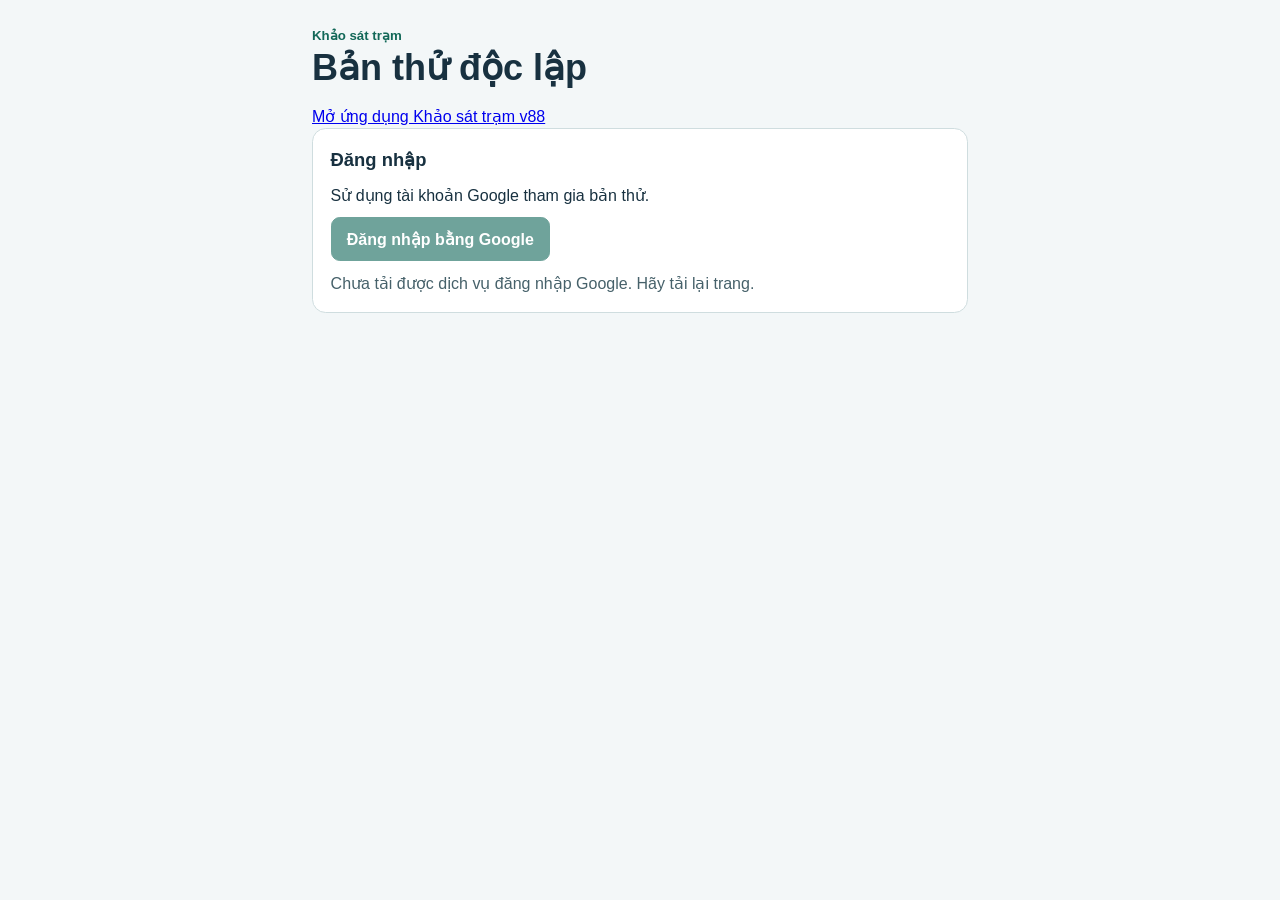
<file: index.html>
<!doctype html>
<html lang="vi">
<head>
  <meta charset="utf-8">
  <meta name="viewport" content="width=device-width, initial-scale=1">
  <meta name="referrer" content="strict-origin-when-cross-origin">
  <title>Khảo sát trạm · Bản thử độc lập</title>
  <link rel="stylesheet" href="./style.css">
  <script defer src="./config.js?v=1"></script>
  <script defer src="./app.js"></script>
</head>
<body>
  <main>
    <header>
      <div><p class="eyebrow">Khảo sát trạm</p><h1>Bản thử độc lập</h1></div>
      <button id="logout" class="quiet" type="button" hidden>Đổi tài khoản</button>
    </header>
    <p><a href="./v88/">Mở ứng dụng Khảo sát trạm v88</a></p>
    <p id="message" role="status" aria-live="polite" hidden></p>
    <section id="entry" class="card">
      <h2>Đăng nhập</h2>
      <p>Sử dụng tài khoản Google tham gia bản thử.</p>
      <button id="login" class="primary" type="button" disabled>Đăng nhập bằng Google</button>
      <p class="muted" id="setup" role="status"></p>
    </section>
    <div id="workspace" hidden>
      <section class="account">
        <div><strong id="email"></strong><p id="access" class="muted"></p></div>
        <button type="button" id="refresh" class="quiet">Làm mới</button>
      </section>
      <section id="admin" class="card" hidden>
        <h2>Phân công nhân viên</h2>
        <p id="employeeEmail"></p><p class="muted" id="employeeAccess"></p>
        <button id="assignAction" class="quiet" type="button"></button>
      </section>
      <section id="empty" class="card" hidden>
        <h2 id="emptyTitle"></h2><p id="emptyHint"></p>
      </section>
      <section id="survey" class="card" hidden>
        <p class="eyebrow">Phiếu khảo sát thử</p>
        <h2 id="stationName"></h2>
        <form id="surveyForm">
          <label for="height">Chiều cao nhà đặt trụ (m)</label>
          <input id="height" type="number" inputmode="decimal" min="0" max="300" step="0.1" required autocomplete="off">
          <div id="fixture">
            <label class="choice"><input type="checkbox" id="photo"> Kèm ảnh trạm mẫu</label>
            <p class="muted small">Ảnh giả lập có sẵn để đối chiếu trên Drive.</p>
          </div>
          <p class="muted" id="existingPhoto" hidden>Đã có ảnh trạm mẫu.</p>
          <button id="save" class="primary" type="submit">Lưu phiếu</button>
        </form>
      </section>
      <section id="progress" class="card" hidden>
        <h2>Đồng bộ Google Drive</h2>
        <dl>
          <dt>Phiếu đã lưu</dt><dd id="savedVersion"></dd>
          <dt>Drive xác nhận</dt><dd id="driveVersion"></dd>
          <dt>Trong hàng đợi</dt><dd id="queued"></dd>
        </dl>
        <p class="muted small" id="syncHint" aria-live="polite"></p>
      </section>
    </div>
    <noscript><p>Cần bật JavaScript để đăng nhập và lưu phiếu.</p></noscript>
  </main>
</body>
</html>
</file>
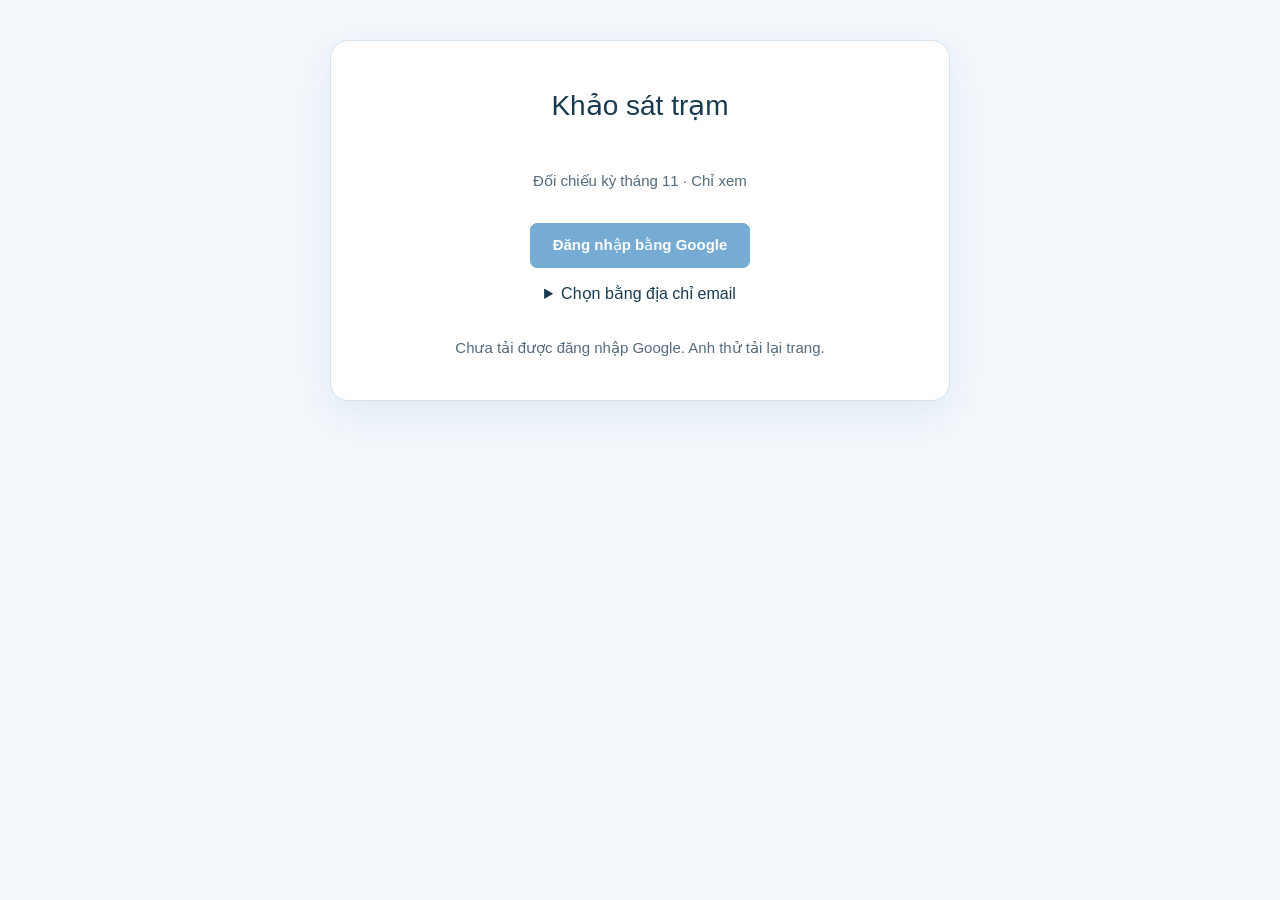
<file: ky-thang-11/index.html>
<!doctype html><html lang="vi"><head><meta charset="utf-8"><meta name="viewport" content="width=device-width, initial-scale=1, viewport-fit=cover"><meta name="referrer" content="no-referrer"><title>Khảo sát trạm · Bản thử v88</title><link rel="stylesheet" href="./survey.css?build=def423f79694"></head><body><div id="root"></div><script src="./config.js"></script><script defer src="./survey.js?build=0d72b20a6028"></script></body></html>
</file>
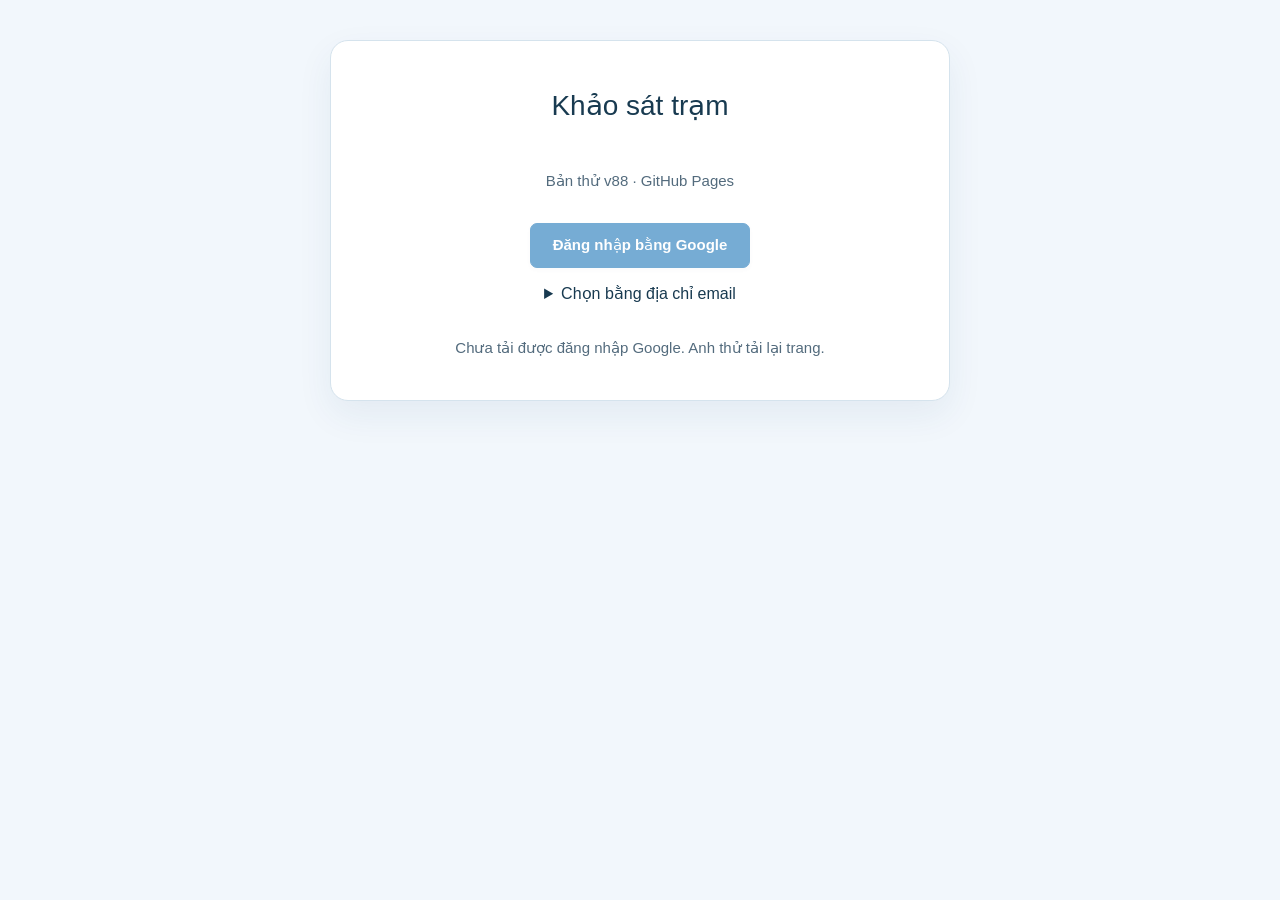
<file: v88/index.html>
<!doctype html><html lang="vi"><head><meta charset="utf-8"><meta name="viewport" content="width=device-width, initial-scale=1, viewport-fit=cover"><meta name="referrer" content="no-referrer"><title>Khảo sát trạm · Bản thử v88</title><link rel="stylesheet" href="./survey.css?build=def423f79694"></head><body><div id="root"></div><script src="./config.js"></script><script defer src="./survey.js?build=8f5546fa916c"></script></body></html>
</file>
<file: style.css>
:root { color-scheme: light; font: 16px/1.45 "Segoe UI", "Arial", sans-serif; color: #183140; background: #f3f7f8; }
* { box-sizing: border-box; }
[hidden] { display: none !important; }
body { margin: 0; }
main { max-width: 43rem; margin: auto; padding: 1rem 1rem 3rem; }
header, .account { display: flex; justify-content: space-between; align-items: center; gap: 1rem; flex-wrap: wrap; }
header { padding: .65rem 0 1rem; }
h1, h2, p { margin: 0; }
h1 { font-size: clamp(1.7rem, 4vw, 2.25rem); line-height: 1.2; }
h2 { font-size: 1.15rem; }
.eyebrow { color: #126858; font-size: .83rem; font-weight: 650; }
.card, .account { background: white; border: 1px solid #cfdddf; border-radius: .85rem; padding: 1.1rem; margin-bottom: .8rem; }
.card > * + *, form > * + * { margin-top: .65rem; }
.muted { color: #46616a; }
.small { font-size: .9rem; }
#email, #employeeEmail { overflow-wrap: anywhere; }
button, input { font: inherit; }
button { min-height: 44px; border-radius: .55rem; font-weight: 600; padding: .55rem .95rem; cursor: pointer; }
button:disabled { opacity: .58; cursor: default; }
.primary { background: #096254; color: #fff; border: 1px solid #096254; }
.quiet { background: #fff; color: #07574c; border: 1px solid #90b3ac; }
button:focus-visible, input:focus-visible { outline: 3px solid #a67a08; outline-offset: 3px; }
form label { display: block; font-weight: 600; }
input[type=number] { display: block; width: min(100%, 15rem); border: 1px solid #8ca5ac; border-radius: .5rem; min-height: 44px; padding: .5rem .7rem; }
.choice { display: flex; align-items: center; gap: .55rem; width: fit-content; min-height: 44px; cursor: pointer; }
input[type=checkbox] { width: 1.25rem; height: 1.25rem; accent-color: #096254; }
dl { display: grid; grid-template-columns: 1fr auto; gap: .25rem .5rem; }
dd { margin: 0; font-weight: 650; }
#message { background: #e1f2ed; color: #124b40; padding: .75rem; border-radius: .6rem; margin-bottom: .75rem; }
#message.error { background: #ffeded; color: #8c1f22; }
@media (max-width: 30rem) { #save, #login { width: 100%; } }
</file>
